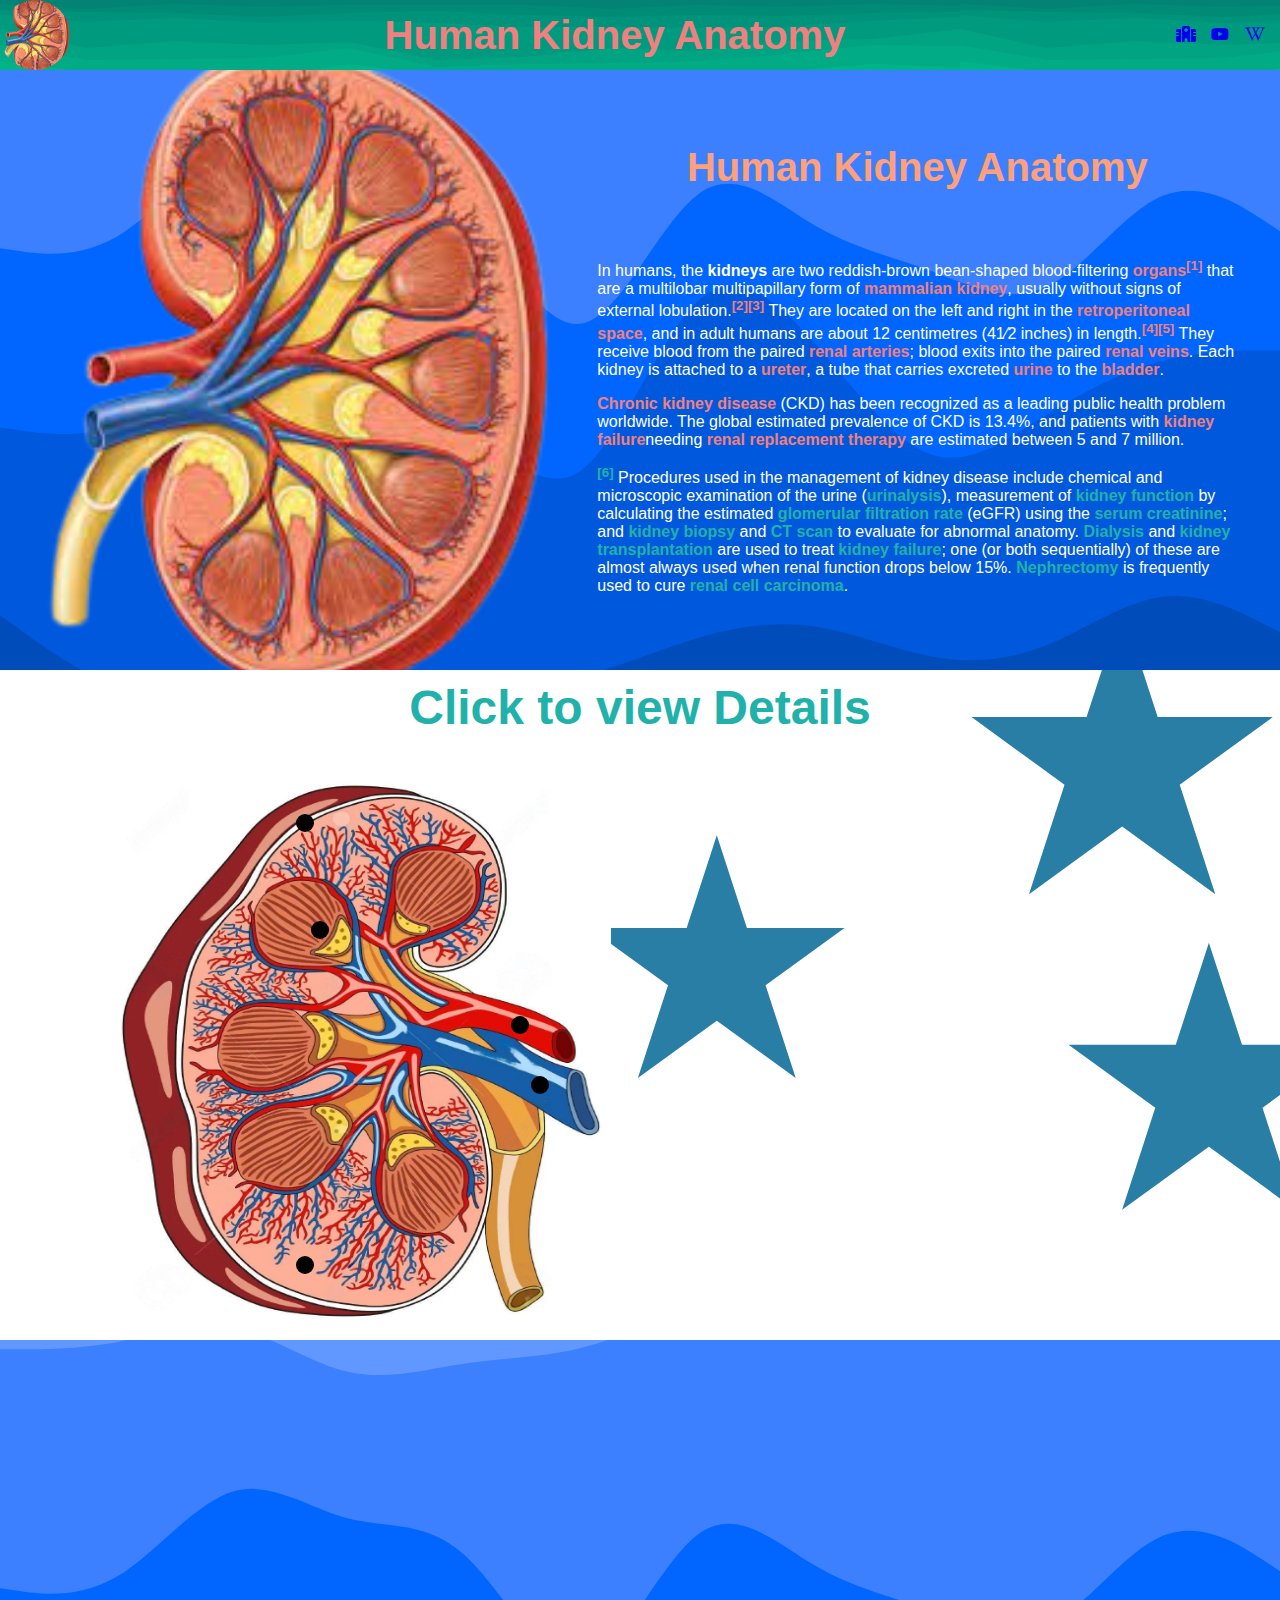
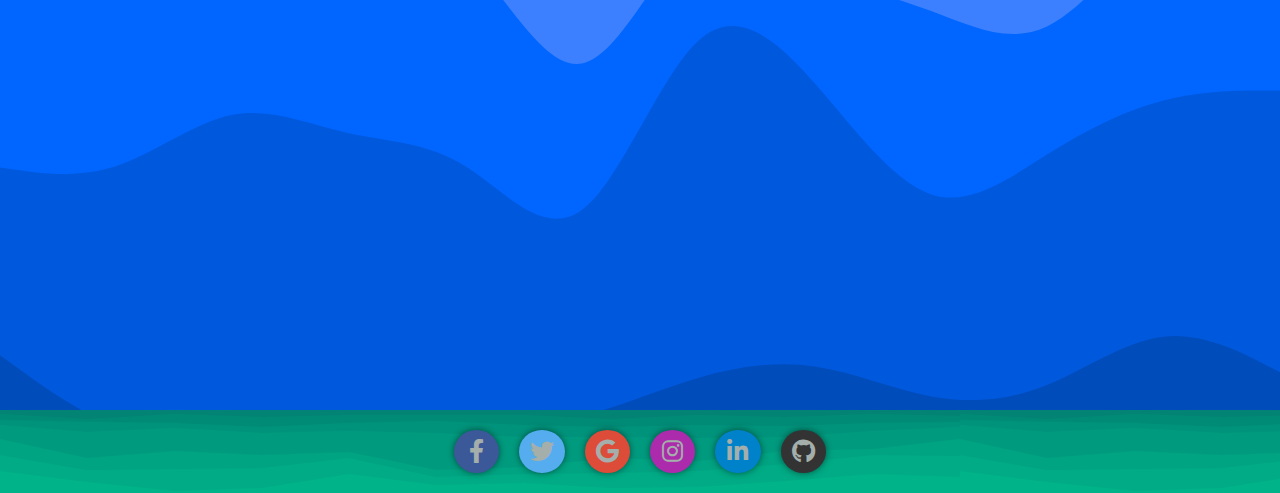
<file: index.html>
<!DOCTYPE html>
<html lang="en">
<head>
  <meta charset="UTF-8">
  <meta name="viewport" content="width=device-width, initial-scale=1.0">
  <title>Human Kidney Anatomy</title>
  <link rel="icon" href="images/kidney-logo.png" type="image/x-icon">
  <link rel="stylesheet" href="./styles/styles.css">
  <link rel="stylesheet" href="./styles/labels.css">
  <link rel="stylesheet" href="./styles/header.css">
  <link
    rel="stylesheet"
    href="https://cdnjs.cloudflare.com/ajax/libs/font-awesome/6.0.0/css/all.min.css"
  />
  <link rel="stylesheet" href="./styles/footer.css">
  <link rel="stylesheet" href="./styles/top-container.css">
  <script type="module" src="./scripts/script.js"></script>
</head>

<body>
  <div class="top container top-background"> 
    <header>
      <div class="header-container">
        <div class="header-left">
          <img src="images/kidney-logo.png" alt="Kidney Logo">
        </div>
        <div class="header-center">
          <h1>Human Kidney Anatomy</h1>
        </div>
        <div class="header-right">
          <a href="https://anish-karthik.github.io/adh-hospital/" target="_blank" class="button">
            <i class="fas fa-hospital"></i>
          </a>
          <a href="https://www.youtube.com/watch?v=9UJzVLXmBG4" target="_blank" class="button">
            <i class="fab fa-youtube"></i>
          </a>
          <a href="https://en.wikipedia.org/wiki/Kidney" target="_blank" class="button">
            <i class="fab fa-wikipedia-w"></i>
          </a>
        </div>
      </div>
    </header>

    <div class="kidney-container">
      <div class="kidney-left">
        <img src="images/kidney-logo.png" alt="">
      </div>
      <div class="kidney-right">
        <div class="groupgroup">
          <h1>Human Kidney Anatomy</h1>
        </div>
        <div class="group">
          <p>In humans, the <b>kidneys</b> are two reddish-brown bean-shaped blood-filtering <a href="/wiki/Organ_(anatomy)" class="mw-redirect" title="Organ (anatomy)">organs</a><sup id="cite_ref-1" class="reference"><a href="#cite_note-1">[1]</a></sup> that are a multilobar multipapillary form of <a href="/wiki/Mammalian_kidney" title="Mammalian kidney">mammalian kidney</a>, usually without signs of external lobulation.<sup id="cite_ref-2" class="reference"><a href="#cite_note-2">[2]</a></sup><sup id="cite_ref-3" class="reference"><a href="#cite_note-3">[3]</a></sup> They are located on the left and right in the <a href="/wiki/Retroperitoneal_space" title="Retroperitoneal space">retroperitoneal space</a>, and in adult humans are about <style data-mw-deduplicate="TemplateStyles:r1154941027">.mw-parser-output .frac{white-space:nowrap}.mw-parser-output .frac .num,.mw-parser-output .frac .den{font-size:80%;line-height:0;vertical-align:super}.mw-parser-output .frac .den{vertical-align:sub}.mw-parser-output .sr-only{border:0;clip:rect(0,0,0,0);clip-path:polygon(0px 0px,0px 0px,0px 0px);height:1px;margin:-1px;overflow:hidden;padding:0;position:absolute;width:1px}</style>12 centimetres (<span class="frac" role="math">4<span class="sr-only">+</span><span class="num">1</span>⁄<span class="den">2</span></span> inches) in length.<sup id="cite_ref-lote_4-0" class="reference"><a href="#cite_note-lote-4">[4]</a></sup><sup id="cite_ref-junqueiras_5-0" class="reference"><a href="#cite_note-junqueiras-5">[5]</a></sup> They receive blood from the paired <a href="/wiki/Renal_artery" title="Renal artery">renal arteries</a>; blood exits into the paired <a href="/wiki/Renal_vein" title="Renal vein">renal veins</a>. Each kidney is attached to a <a href="/wiki/Ureter" title="Ureter">ureter</a>, a tube that carries excreted <a href="/wiki/Urine" title="Urine">urine</a> to the <a href="/wiki/Urinary_bladder" class="mw-redirect" title="Urinary bladder">bladder</a>.
</p>   
          <p><a href="/wiki/Chronic_kidney_disease" title="Chronic kidney disease">Chronic kidney disease</a> (CKD) has been recognized as a leading public health problem worldwide. The global estimated prevalence of CKD is 13.4%, and patients with <a href="/wiki/Kidney_failure" title="Kidney failure">kidney failure</a>needing <a href="/wiki/Renal_replacement_therapy" title="Renal replacement therapy">renal replacement therapy</a> are estimated between 5 and 7 million.</p>

          <p id="ch2"> <sup id="cite_ref-Ji_Cheng_6-0" class="reference"><a href="#cite_note-Ji_Cheng-6">[6]</a></sup>  Procedures used in the management of kidney disease include chemical and microscopic examination of the urine (<a href="/wiki/Urinalysis" title="Urinalysis">urinalysis</a>), measurement of <a href="/wiki/Kidney_function" class="mw-redirect" title="Kidney function">kidney function</a> by calculating the estimated <a href="/wiki/Glomerular_filtration_rate" title="Glomerular filtration rate">glomerular filtration rate</a> (eGFR) using the <a href="/wiki/Serum_creatinine" class="mw-redirect" title="Serum creatinine">serum creatinine</a>; and <a href="/wiki/Kidney_biopsy" class="mw-redirect" title="Kidney biopsy">kidney biopsy</a> and <a href="/wiki/CT_scan" title="CT scan">CT scan</a> to evaluate for abnormal anatomy. <a href="/wiki/Kidney_dialysis" title="Kidney dialysis">Dialysis</a> and <a href="/wiki/Kidney_transplantation" title="Kidney transplantation">kidney transplantation</a> are used to treat <a href="/wiki/Kidney_failure" title="Kidney failure">kidney failure</a>; one (or both sequentially) of these are almost always used when renal function drops below 15%. <a href="/wiki/Nephrectomy" title="Nephrectomy">Nephrectomy</a> is frequently used to cure <a href="/wiki/Renal_cell_carcinoma" title="Renal cell carcinoma">renal cell carcinoma</a>.
</p>    </div>
      </div>
    </div>
  </div>

  <div class="mid-container mid ">
    <div class="mid-title">
      <h1>Click to view Details</h1>
    </div>
    <div class="container">
      <section class="center">
        <div class="image-container">
        </div>
      </section>
      <div class="card" id="info-container">
      </div>
    </div>
  </div>
  

  <div class="bottom container">
    <div class="kidney-container" id="kidney-container-bottom">

    </div>
  </div>

</body>
<footer class="bg-light text-center text-white">
  <!-- Grid container -->
  <div class="container p-4 pb-0">
    <!-- Section: Social media -->
    <section class="mb-4">
      <!-- Facebook -->
      <a
        class="btn text-white btn-floating m-1"
        style="background-color: #3b5998;"
        href="#!"
        role="button"
        ><i class="fab fa-facebook-f"></i
      ></a>

      <!-- Twitter -->
      <a
        class="btn text-white btn-floating m-1"
        style="background-color: #55acee;"
        href="#!"
        role="button"
        ><i class="fab fa-twitter"></i
      ></a>

      <!-- Google -->
      <a
        class="btn text-white btn-floating m-1"
        style="background-color: #dd4b39;"
        href="#!"
        role="button"
        ><i class="fab fa-google"></i
      ></a>

      <!-- Instagram -->
      <a
        class="btn text-white btn-floating m-1"
        style="background-color: #ac2bac;"
        href="#!"
        role="button"
        ><i class="fab fa-instagram"></i
      ></a>

      <!-- Linkedin -->
      <a
        class="btn text-white btn-floating m-1"
        style="background-color: #0082ca;"
        href="#!"
        role="button"
        ><i class="fab fa-linkedin-in"></i
      ></a>
      <!-- Github -->
      <a
        class="btn text-white btn-floating m-1"
        style="background-color: #333333;"
        href="#!"
        role="button"
        ><i class="fab fa-github"></i
      ></a>
    </section>
    <!-- Section: Social media -->
  </div>
  <!-- Grid container -->
</footer>
</html>
</file>
<file: styles/styles.css>
body {
  margin: 0;
  padding: 0;
  display: grid;
  grid-template-rows: 1fr 1fr 1fr;
  font-family: Arial, sans-serif;
}
* {
  box-sizing: border-box;
  padding: 0;
  margin: 0;
  font-style: 'Roboto', sans-serif;
}
.kidney { 
  width: 500px;
  height: 550px;
}
.container {
  display: flex;
  justify-content: space-around;
  align-items: center;
  flex-wrap: wrap;
  gap: 10px;
  width: 100%;
}
.top {
  background: linear-gradient(180deg, #ffffff 50%, #cdcdcd 100%);
  position:relative;
}

.mid-container {
  display: flex;
  justify-content: space-evenly;
  flex-direction: column;
  align-items: center;
  flex-wrap: wrap;
  gap: 10px;
}
.mid-container .container {
  justify-content: space-evenly;
  gap: 6rem;
}

.mid-title {
  font-size: 1.5em;
  margin-bottom: 20px;
  color: lightseagreen;
}

.bottom {
  background: linear-gradient(180deg, #f8eded 50%, #e8e8e8 100%);
  position: relative;
}

.image-container {
  position: relative;
}

.hotspot {
  position: absolute;
  width: 18px;
  height: 18px;
  background-color: rgb(0, 0, 0);
  border-radius: 50%;
  cursor: pointer;
}

.info {
  max-width: 400px;
  background-color: white;
  border: 1px solid #ccc;
  padding: 10px;
  display: none;
}

.center {
  background-color: rgb(255, 255, 255);
  height: 100%;
}



.top{
  background: url('../svg/stacked-waves-haikei.svg');
}

.mid {
  background: url('../svg/symbol-scatter-haikei.svg');
}

.bottom {
  background: url('../svg/stacked-waves-haikei.svg');
}

.top, .mid, .bottom, header, footer {
  background-repeat: no-repeat;
  background-size: cover;
  background-position: center;
}

footer {
  width: 100%;
  background: url('../svg/stacked-peaks-haikei.svg');
}
</file>
<file: styles/labels.css>
* {
  box-sizing: border-box;
  padding: 0;
  margin: 0;
  font-style: 'Roboto', sans-serif;
}
.label-box {
  
  margin-top: 200px;
  width: 100%;
  aspect-ratio: 1/1;
  background: linear-gradient(180deg, #dd7272 0%, #53c8d7 100%);
  position: relative;
  border-radius: 10px;
  box-shadow: 0 0 7px rgba(0, 0, 0, 0.5);
}
.zoomed-img {
  position: absolute;
  border-radius: 50%;
  border: 6px solid #000000;
  position: absolute;
  top: -40%;
  left: 11%;
  width: 80%;
  height: 80%;
  box-shadow: 0 0 10px rgba(0, 0, 0, 0.5);
}
.zoomed-img img {
  width: 100%;
  height: 100%;
  object-fit: cover;
  border-radius: 50%;
}
.label-body {
  padding: 0 5%;
  position: absolute;
  top: 50%;
  left: 0;
  z-index: 1;
}
.label-body span h3 {
  font-size: 2rem;
  font-weight: 700;
  color: #000000;
}
.label-body span p {
  font-size: 1.2rem;
  font-weight: 400;
  color: #000000;
  /* overflow is covered with ellipses */
  overflow: hidden;
  text-overflow: ellipsis;
  /* 2 lines of text */
  display: -webkit-box;
  -webkit-line-clamp: 6;
  -webkit-box-orient: vertical;
}
.card {
  width: 350px;
  position: cursor;
  aspect-ratio: 1/1;
  margin-top: -100px;
  transition: all 0.5s ease-in-out;
  cursor: pointer;
}
/* Path: labels.css */

.card:hover {
  transform: scale(1.1);
}
</file>
<file: styles/header.css>
.header-container {
  position: absolute;
  display: flex;
  justify-content: space-between;
  align-items: center;
  flex-wrap: wrap;
  gap: 10px;
  top: 0;
  left: 0;
  right: 0;
  height: 70px;
  z-index: 100;
  background: url('../svg/stacked-peaks-haikei.svg');
}

.header-left {
  height: 100%;
  width: 70px;
}
.header-left img {
  width: 100%;
  height: 100%;
  object-fit: cover;
  border-radius: 50%;
}

.header-center {
  height: 100%;
  flex: 1;
  display: flex;
  justify-content: center;
  align-items: center;
} 
.header-center h1 {
  font-size: 2.5rem;
  font-weight: 700;
  color: lightcoral;
}

.header-right {
  height: 100%;
  width: 120px;
  display: flex;
  justify-content: space-evenly;
  align-items: center;
}
</file>
<file: styles/footer.css>
.mb-4 {
  width: 30%;
  display: grid;
  grid-template-columns: 1fr 1fr 1fr 1fr 1fr 1fr;
  gap: 20px;
}
.mb-4 > * {
  background-color: #ffffff;
  padding: 7.5px 5px;
  font-size: 1.5rem;
  font-weight: 600;
  text-align: center;
  border-radius: 100%;
  color: rgb(164, 174, 170);
  box-shadow: 0 0 7px rgba(0, 0, 0, 0.5);
}
.mb-4 > *:hover {
  background-color: #000000;
  color: #ffffff;
}

footer {
  background-color: #000000;
  color: #ffffff;
  padding: 20px;
  text-align: center;
  font-size: 1.5rem;
  font-weight: 600;
}
</file>
<file: styles/top-container.css>
.kidney-container {
  display: flex;
  justify-content: space-evenly;
  align-items: center;
  flex-wrap: wrap;
  margin-top: 60px;
  height: 600px;
}

.kidney-left {
  height: 100%;
  width: 40%;
}
.kidney-left img {
  width: 100%;
  height: 100%;
  object-fit: cover;
}

.kidney-right {
  height: 100%;
  width: 50%;
  display: flex;
  flex-direction: column;
  justify-content: center;
  align-items: center;
  color: rgb(255, 255, 255);
}
.kidney-right a{
  text-decoration: none;
  color: lightcoral;
  font-weight: 600;
}

.kidney-right h1 {
  font-size: 2.5rem;
  margin-bottom: 20px;
  color: lightsalmon;
}
.kidney-right #ch2 a{
  color: lightseagreen;
}

.kidney-bottom img {
  width: 100%;
  border-radius: 50%;
}
.kidney-right {
  gap: 3em; 
}
.group {
  display: flex;
  flex-direction: column;
  justify-content: center;
  align-items: center;
  gap: 1em;
}
</file>
